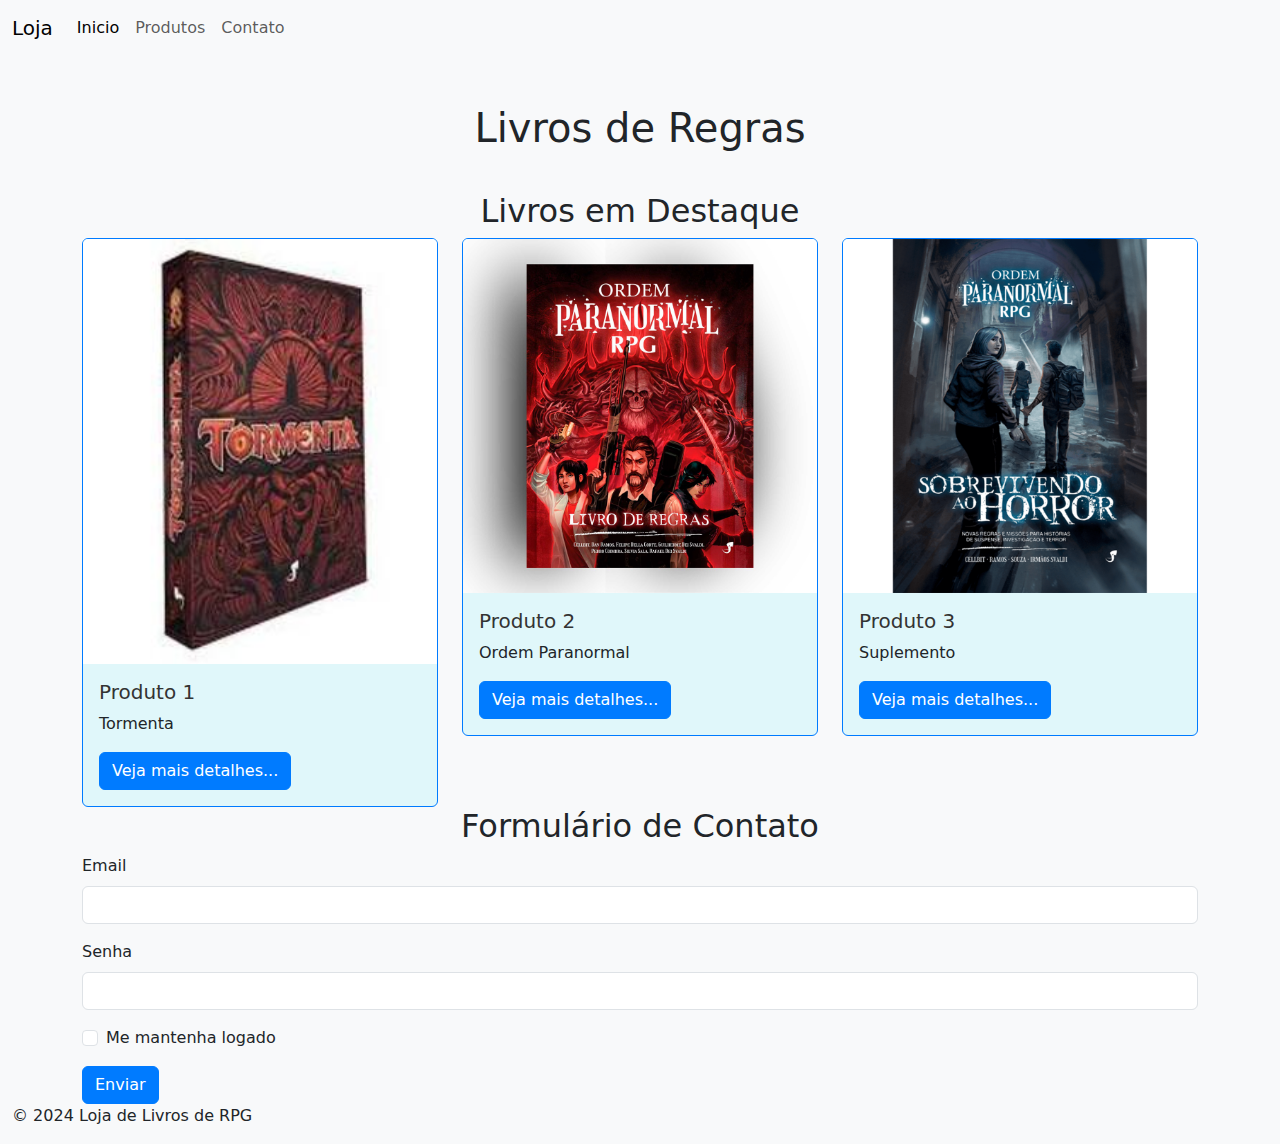
<file: index.html>
<!DOCTYPE html>
<html lang="pt-br">
<head>
    <meta charset="UTF-8">
    <meta name="viewport" content="width=device-width, initial-scale=1.0">
    <title> livros de regras </title>
    <link rel="stylesheet" href="css/bootstrap.css">
<link rel="stylesheet" href="meuestilo.css">
  </head>
<body>

    <nav class="navbar navbar-expand-lg bg-body-tertiary container-fluid">
        <div class="container-fluid">
          <a class="navbar-brand" href="#">Loja</a>
          <button class="navbar-toggler" type="button" data-bs-toggle="collapse" data-bs-target="#navbarSupportedContent" aria-controls="navbarSupportedContent" aria-expanded="false" aria-label="Toggle navigation">
            <span class="navbar-toggler-icon"></span>
          </button>
          <div class="collapse navbar-collapse" id="navbarSupportedContent">
            <ul class="navbar-nav me-auto mb-2 mb-lg-0">
              <li class="nav-item">
                <a class="nav-link active" aria-current="page" href="#">Inicio</a>
              </li>
              <li class="nav-item">
                <a class="nav-link" href="#">Produtos</a>
              </li>
              <li class="nav-item">
                <a class="nav-link" href="#">Contato</a>
              </li>  
            </ul>           
          </div>
        </div>
    </nav>

  
      </div>
  </div>
  
  
    <header class="container mt-5">
        <h1 class="titulo-espaco" >Livros de Regras</h1>
    </header>
    <main class="container mt-4">        
        <section>
            <h2>Livros em Destaque</h2>
            <div class="row">
                <div class="col-sm-4">
                  <div class="card">
                    <img src="img/tormenta.jpg" class="card-img-top" alt="Tormenta">
                    <div class="card-body">
                      <h5 class="card-title">Produto 1</h5>
                      <p class="card-text">Tormenta</p>
                      <a href="#" class="btn btn-primary" data-bs-toggle="modal" data-bs-target="#modalProduto1">Veja mais detalhes...</a>
                    </div>
                  </div>
                </div>
                <div class="col-sm-4">
                  <div class="card">
                    <img src="img/ORDEM.jpg" class="card-img-top" alt="Ordem Paranormal">
                    <div class="card-body">
                      <h5 class="card-title">Produto 2</h5>
                      <p class="card-text">Ordem Paranormal</p>
                      <a href="#" class="btn btn-primary" data-bs-toggle="modal" data-bs-target="#modalProduto2">Veja mais detalhes...</a>
                    </div>
                  </div> 
                </div>
                <div class="col-sm-4">
                  <div class="card">
                    <img src="img/ccc2.png" class="card-img-top" alt="Suplemento">
                    <div class="card-body">
                      <h5 class="card-title">Produto 3</h5>
                      <p class="card-text">Suplemento</p>
                      <a href="#" class="btn btn-primary" data-bs-toggle="modal" data-bs-target="#modalProduto3">Veja mais detalhes...</a>
                    </div>
                  </div>
                </div> 
            </div>
        </section>

        <div class="modal fade" id="modalProduto1" tabindex="-1" aria-labelledby="modalProduto1Label" aria-hidden="true">
          <div class="modal-dialog">
            <div class="modal-content">
              <div class="modal-header">
                <h1 class="modal-title fs-5" id="modalProduto1Label">Produto 1: Tormenta</h1>
                <button type="button" class="btn-close" data-bs-dismiss="modal" aria-label="Close"></button>
              </div>
              <div class="modal-body">
                O livro "Tormenta" é uma obra de regras que permite a criação de mundos com sistemas próprios, facilitando a experiência de mestrar uma mesa de RPG. Com ele, você pode desenvolver suas próprias aventuras, personalizar personagens e explorar diversas possibilidades de jogo. Além disso, "Tormenta" oferece uma rica ambientação, com detalhes sobre mitologia, criaturas e culturas, tornando a experiência ainda mais imersiva.
              </div>
              <div class="modal-footer">
                <button type="button" class="btn btn-secondary" data-bs-dismiss="modal">Fechar</button>                
              </div>
            </div>
          </div>
        </div>

        <div class="modal fade" id="modalProduto2" tabindex="-1" aria-labelledby="modalProduto2Label" aria-hidden="true">
          <div class="modal-dialog">
            <div class="modal-content">
              <div class="modal-header">
                <h1 class="modal-title fs-5" id="modalProduto2Label">Produto 2: Ordem Paranormal</h1>
                <button type="button" class="btn-close" data-bs-dismiss="modal" aria-label="Close"></button>
              </div>
              <div class="modal-body">
                "Ordem Paranormal" é uma obra que explora o sobrenatural, proporcionando novas mecânicas e opções para jogadores e mestres. Este livro permite que você adentre um mundo de mistérios, investigações e criaturas além da compreensão humana, criando histórias emocionantes e desafiadoras.
              </div>
              <div class="modal-footer">
                <button type="button" class="btn btn-secondary" data-bs-dismiss="modal">Fechar</button>                
              </div>
            </div>
          </div>
        </div>

        <div class="modal fade" id="modalProduto3" tabindex="-1" aria-labelledby="modalProduto3Label" aria-hidden="true">
          <div class="modal-dialog">
            <div class="modal-content">
              <div class="modal-header">
                <h1 class="modal-title fs-5" id="modalProduto3Label">Produto 3: Suplemento</h1>
                <button type="button" class="btn-close" data-bs-dismiss="modal" aria-label="Close"></button>
              </div>
              <div class="modal-body">
                Este suplemento oferece novas regras, personagens e cenários que expandem as possibilidades de suas campanhas. É uma adição valiosa para mestres que desejam introduzir novos desafios e aventuras em suas sessões de jogo.
              </div>
              <div class="modal-footer">
                <button type="button" class="btn btn-secondary" data-bs-dismiss="modal">Fechar</button>                
              </div>
            </div>
          </div>
        </div>
        <section>
          <h2>Formulário de Contato</h2>
          <form>
            <div class="mb-3 form-espaco">
              <label for="exampleInputEmail1" class="form-label">Email</label>
              <input type="email" class="form-control" id="exampleInputEmail1" aria-describedby="emailHelp">
          </div>
          <div class="mb-3 form-espaco">
              <label for="exampleInputPassword1" class="form-label">Senha</label>
              <input type="password" class="form-control" id="exampleInputPassword1">
          </div>
          
            <div class="mb-3 form-check">
              <input type="checkbox" class="form-check-input" id="exampleCheck1">
              <label class="form-check-label" for="exampleCheck1">Me mantenha logado</label>
            </div>
            <button type="submit" class="btn btn-primary">Enviar</button>
          </form>
        </section>


        
          
      
      
    </main>
    <footer class="container-fluid">
        <p>&copy; 2024 Loja de Livros de RPG</p>
    </footer>

   
  
    

    <script src="js/bootstrap.js"></script>
    <script src="js/bootstrap.bundle.js"></script>
</body>
</html>
</file>
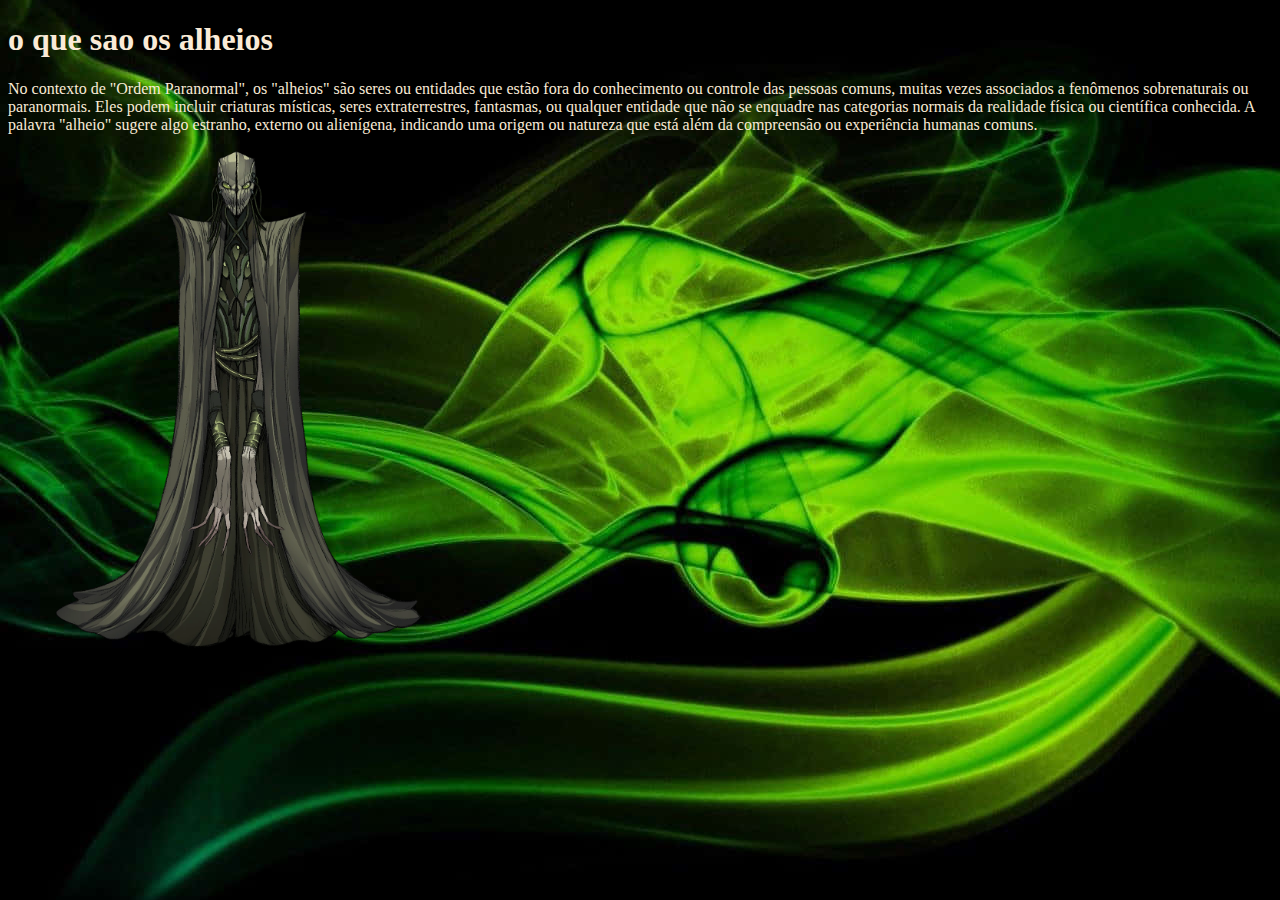
<file: alheios.html>
<!DOCTYPE html>
<html lang="pt-br">
<head>
    <meta charset="UTF-8">
    <meta http-equiv="X-UA-Compatible" content="IE=edge">
    <meta name="viewport" content="width=device-width, initial-scale=1.0">
    <title>.</title>
    <link rel="stylesheet" href="index.html">
    <link rel="stylesheet" href="css/a.css">
</head>
<body>
  <section>
    <h1>o que sao os alheios </h1>
        <p>No contexto de "Ordem Paranormal", os "alheios" são seres ou entidades que estão fora do conhecimento ou controle das pessoas comuns, muitas vezes associados a fenômenos sobrenaturais ou paranormais. Eles podem incluir criaturas místicas, seres extraterrestres, fantasmas, ou qualquer entidade que não se enquadre nas categorias normais da realidade física ou científica conhecida. A palavra "alheio" sugere algo estranho, externo ou alienígena, indicando uma origem ou natureza que está além da compreensão ou experiência humanas comuns.</p>
        <div class="caixa-imagem">
            <figure>
              <img src="img/Estrangeiro.webp" alt="A imagem mostra o mapa de Teyvat">
           <figcaption>Mapa de Teyvat</figcaption>
            </figure>
         </div>
    </section>
</body>
</html>
</file>
<file: meuestilo.css>
body {
    background-color: #f8f9fa; 
}
.card {
    background-color: #e0f7fa; 
    border: 1px solid #007bff; /
}

.card-title {
    color: #333333; 
}

.btn-primary {
    background-color: #007bff;
    border-color: #007bff;
}

.btn-secondary {
    background-color: #6c757d;
    border-color: #6c757d;
}

h1,h2{
    text-align: center;
}
.titulo-espaco {
    margin-bottom: 40px;}
    
.form-espaco {
        margin-bottom: 40px;
    }
</file>
<file: css/a.css>
body{
    background-color: ;
    background-image: url(../img/f.jpg) ;
}
p{
    color: antiquewhite;
}
h1{
    color: antiquewhite;
}
img{
    height: 500px;
    align-items: center;
    display: flex;
    justify-content: center;
}
</file>
